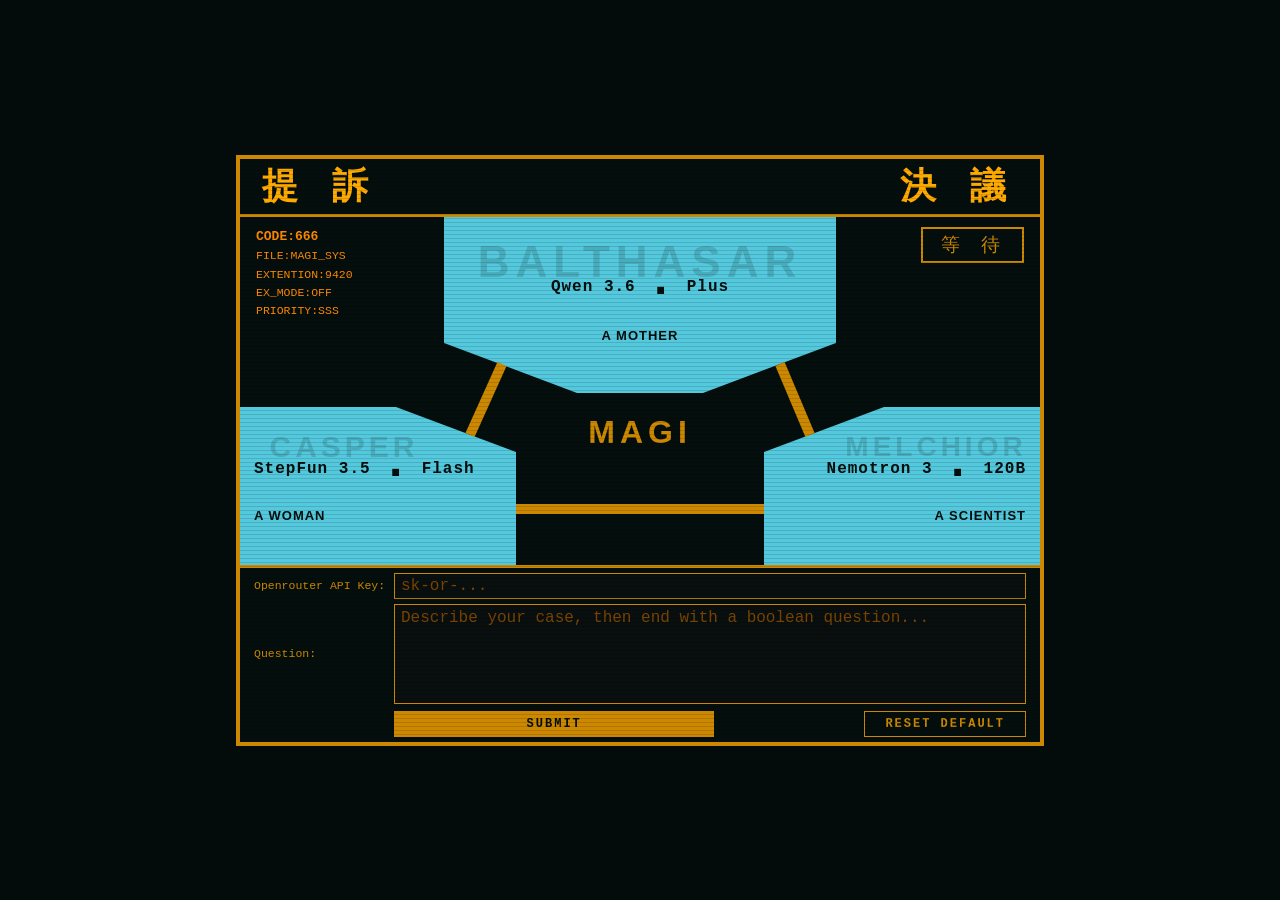
<file: index.html>
<!DOCTYPE html>
<html lang="ja">
<head>
<meta charset="UTF-8">
<meta name="viewport" content="width=device-width, initial-scale=1">
<title>Evangelion MAGI System</title>
<link rel="stylesheet" href="style.css">
</head>
<body>

<div class="magi-frame">

  <div class="magi-scanline"></div>

  <!-- Header -->
  <div class="magi-header">
    <div class="header-kanji">提  訴</div>
    <div class="header-kanji">決  議</div>
  </div>

  <!-- Content -->
  <div class="magi-content">

    <div class="sys-info">
      <div class="code-line">CODE:666</div>
      <div>FILE:MAGI_SYS</div>
      <div>EXTENTION:9420</div>
      <div>EX_MODE:OFF</div>
      <div>PRIORITY:SSS</div>
    </div>

    <div class="joho">等 待</div>

    <svg class="panels-svg"
        viewBox="0 0 800 348"
         xmlns="http://www.w3.org/2000/svg">

      <polygon id="panel-top"
        points="204,0 596,0 596,126 463,176 337,176 204,126"
        fill="#54C8DC" style="cursor:pointer;" onclick="openPanelConfig('top')"/>
      <text x="400" y="48"
        text-anchor="middle" dominant-baseline="middle"
        fill="rgba(4,14,12,0.15)" font-size="44" font-weight="900"
        font-family="Arial Black, Impact, Arial, sans-serif" pointer-events="none"
        letter-spacing="6">BALTHASAR</text>
      <text id="panel-top-model-label" x="400" y="70"
        text-anchor="middle" dominant-baseline="middle"
        fill="#040E0C" font-size="16" font-weight="bold"
        font-family="'Courier New', monospace" pointer-events="none"
        letter-spacing="1">—</text>
      <text id="panel-top-role-label" x="400" y="120"
        text-anchor="middle" dominant-baseline="middle"
        fill="#040E0C" font-size="13" font-weight="900"
        font-family="Arial Black, Impact, Arial, sans-serif" pointer-events="none"
        letter-spacing="1">A MOTHER</text>

      <!-- ── CASPER (bottom-left) ── -->
      <polygon id="panel-bottom-left"
        points="0,190 156,190 276,235 276,350 0,350"
        fill="#54C8DC" style="cursor:pointer;" onclick="openPanelConfig('left')"/>
      <text x="104" y="232"
        text-anchor="middle" dominant-baseline="middle"
        fill="rgba(4,14,12,0.15)" font-size="30" font-weight="900"
        font-family="Arial Black, Impact, Arial, sans-serif" pointer-events="none"
        letter-spacing="4">CASPER</text>
      <text id="panel-left-model-label" x="14" y="252"
        text-anchor="start" dominant-baseline="middle"
        fill="#040E0C" font-size="16" font-weight="bold"
        font-family="'Courier New', monospace" pointer-events="none"
        letter-spacing="1">—</text>
      <text id="panel-left-role-label" x="14" y="300"
        text-anchor="start" dominant-baseline="middle"
        fill="#040E0C" font-size="13" font-weight="900"
        font-family="Arial Black, Impact, Arial, sans-serif" pointer-events="none"
        letter-spacing="1">A WOMAN</text>

      <!-- ── MELCHIOR (bottom-right) ── -->
      <polygon id="panel-bottom-right"
        points="524,235 644,190 800,190 800,350 524,350"
        fill="#54C8DC" style="cursor:pointer;" onclick="openPanelConfig('right')"/>
      <text x="696" y="232"
        text-anchor="middle" dominant-baseline="middle"
        fill="rgba(4,14,12,0.15)" font-size="28" font-weight="900"
        font-family="Arial Black, Impact, Arial, sans-serif" pointer-events="none"
        letter-spacing="4">MELCHIOR</text>
      <text id="panel-right-model-label" x="786" y="252"
        text-anchor="end" dominant-baseline="middle"
        fill="#040E0C" font-size="16" font-weight="bold"
        font-family="'Courier New', monospace" pointer-events="none"
        letter-spacing="1">—</text>
      <text id="panel-right-role-label" x="786" y="300"
        text-anchor="end" dominant-baseline="middle"
        fill="#040E0C" font-size="13" font-weight="900"
        font-family="Arial Black, Impact, Arial, sans-serif" pointer-events="none"
        letter-spacing="1">A SCIENTIST</text>
      <!-- ══ 3 CONNECTOR LINES — one per panel pair ══ -->
      <!-- BALTHASAR ↔ CASPER -->
      <line x1="262" y1="147" x2="230" y2="218" stroke="#CC8800" stroke-width="10" stroke-linecap="butt"></line>
      <!-- BALTHASAR ↔ MELCHIOR  -->
      <line x1="540" y1="147" x2="570" y2="218" stroke="#CC8800" stroke-width="10" stroke-linecap="butt"></line>
      <!-- CASPER ↔ MELCHIOR -->
      <line x1="276" y1="292" x2="524" y2="292"stroke="#CC8800" stroke-width="10" stroke-linecap="butt"/>

      <!-- ── MAGI label at centroid of all 6 endpoints → (400, 218) ── -->
      <rect x="356" y="208"width="88" height="20" fill="#040E0C"/>
      <text x="400" y="218"
        text-anchor="middle" dominant-baseline="middle"
        fill="#CC8800"
        font-size="32" font-weight="900"
        font-family="Arial Black, Impact, Arial, sans-serif"
        letter-spacing="5">MAGI</text>

    </svg>

  </div><!-- /content -->

  <!-- Footer -->
  <div class="magi-footer">
    <div class="footer-row">
      <span class="footer-label">Openrouter API Key:</span>
      <input id="openrouter_api_key" class="question-input" type="password" placeholder="sk-or-..."/>
      <!--
      Persistent key example:
      <input id="openrouter_api_key" class="question-input" type="hidden" value="sk-or-{your_key}"/>
      -->
    </div>
    <div class="footer-row">
      <span class="footer-label">Question:</span>
      <textarea id="question" class="question-textarea" rows="5" placeholder="Describe your case, then end with a boolean question..."></textarea>
    </div>
    <div style="display:flex; gap:10px;">
      <button id="submit-btn" class="submit-btn" style="flex:1;">SUBMIT</button>
      <button id="reset-btn" class="submit-btn" style="background:#040E0C; color:#CC8800; border:1px solid #CC8800; flex:0 0 auto;">RESET DEFAULT</button>
    </div>
    <button id="report-btn" class="submit-btn"style="display:none; background:#040E0C; color:#CC8800; margin-top:0;">VIEW REPORT</button>
  </div>

</div>

<!-- MAGI Panel Config Modal -->
<div class="magi-overlay" id="panel-config-overlay">
  <div class="magi-alert" id="panel-config-modal" style="width:460px;">
    <div class="magi-alert-scanline"></div>
    <div class="magi-alert-header" style="padding:6px 20px;">
      <span class="magi-alert-title" id="panel-config-title">// PANEL CONFIG</span>
      <span class="magi-alert-code" id="panel-config-code">MAGI_SYS</span>
    </div>
    <div style="padding:16px 20px 10px; display:flex; flex-direction:column; gap:12px;">

      <div style="display:flex; flex-direction:column; gap:4px;">
        <label style="color:#CC8800; font-size:10px; letter-spacing:3px; font-family:'Courier New',monospace;">AI MODEL</label>
        <div style="position:relative; width:100%;">
          <select id="panel-config-model" style="
            background:#080F0E; border:1px solid #CC8800; color:#FFAA00;
            font-size:13px; font-family:'Courier New',monospace;
            padding:4px 28px 4px 8px; outline:none; width:100%; cursor:pointer;
            appearance:none; -webkit-appearance:none;
          "></select>
          <span style="
            position:absolute; right:8px; top:50%; transform:translateY(-50%);
            color:#CC8800; font-size:10px; pointer-events:none; line-height:1;
          ">▼</span>
        </div>
      </div>

      <div style="display:flex; flex-direction:column; gap:4px;">
        <label style="color:#CC8800; font-size:10px; letter-spacing:3px; font-family:'Courier New',monospace;">ROLE <span style="color:#7A4400; letter-spacing:1px;">— "You are [role]..."</span></label>
        <input id="panel-config-role" type="text" style="
          background:#080F0E; border:1px solid #CC8800; color:#FFAA00;
          font-size:13px; font-family:'Courier New',monospace;
          padding:4px 8px; outline:none; width:100%; box-sizing:border-box;
        " placeholder="e.g. accountant"/>
      </div>

      <div style="display:flex; flex-direction:column; gap:4px;">
        <label style="color:#CC8800; font-size:10px; letter-spacing:3px; font-family:'Courier New',monospace;">GOALS <span style="color:#7A4400; letter-spacing:1px;">— "Your goals are [goals]..."</span></label>
        <textarea id="panel-config-goals" style="
          background:#080F0E; border:1px solid #CC8800; color:#FFAA00;
          font-size:13px; font-family:'Courier New',monospace;
          padding:4px 8px; outline:none; width:100%; resize:none;
          min-height:72px; box-sizing:border-box;
        " placeholder="e.g. maximize profit while minimizing risk"></textarea>
      </div>

    </div>
    <div class="magi-alert-footer" style="gap:10px; padding:8px 20px;">
      <button class="magi-alert-btn" id="panel-config-cancel" style="background:#040E0C; color:#CC8800; border:1px solid #CC8800;">CANCEL</button>
      <button class="magi-alert-btn" id="panel-config-save">SAVE</button>
    </div>
  </div>
</div>

<!-- MAGI Confirm Modal -->
<div class="magi-overlay" id="magi-confirm-overlay">
  <div class="magi-alert">
    <div class="magi-alert-scanline"></div>
    <div class="magi-alert-header">
      <span class="magi-alert-title">// SYSTEM WARNING</span>
      <span class="magi-alert-code">MAGI_SYS</span>
    </div>
    <div class="magi-alert-body">ALL PANEL CONFIGS WILL BE RESET TO DEFAULT. PROCEED?</div>
    <div class="magi-alert-footer" style="gap:10px;">
      <button class="magi-alert-btn" id="magi-confirm-no" style="background:#040E0C; color:#CC8800; border:1px solid #CC8800;">NEGATIVE</button>
      <button class="magi-alert-btn" id="magi-confirm-yes">AFFIRMATIVE</button>
    </div>
  </div>
</div>

<!-- MAGI Custom Alert Modal -->
<div class="magi-overlay" id="magi-overlay">
  <div class="magi-alert" id="magi-alert">
    <div class="magi-alert-scanline"></div>
    <div class="magi-alert-header">
      <span class="magi-alert-title">//SYSTEM ALERT</span>
      <span class="magi-alert-code">ERR:MAGI_SYS</span>
    </div>
    <div class="magi-alert-body" id="magi-alert-msg">Message here.</div>
    <div class="magi-alert-footer">
      <button class="magi-alert-btn" id="magi-alert-ok">CONFIRM</button>
    </div>
  </div>
</div>

<!-- MAGI Report Modal -->
<div class="magi-overlay" id="report-overlay">
  <div class="magi-report">
    <div class="magi-alert-scanline"></div>
    <div class="magi-report-header">
      <span class="magi-alert-title">// DELIBERATION REPORT</span>
      <span class="magi-alert-code" id="report-verdict-code">MAGI_SYS</span>
    </div>
    <div class="magi-report-body" id="report-body"></div>
    <div class="magi-alert-footer">
      <button class="magi-alert-btn" id="report-close-btn">CLOSE</button>
    </div>
  </div>
</div>

<script src="script.js"></script>
</body>
</html>
</file>
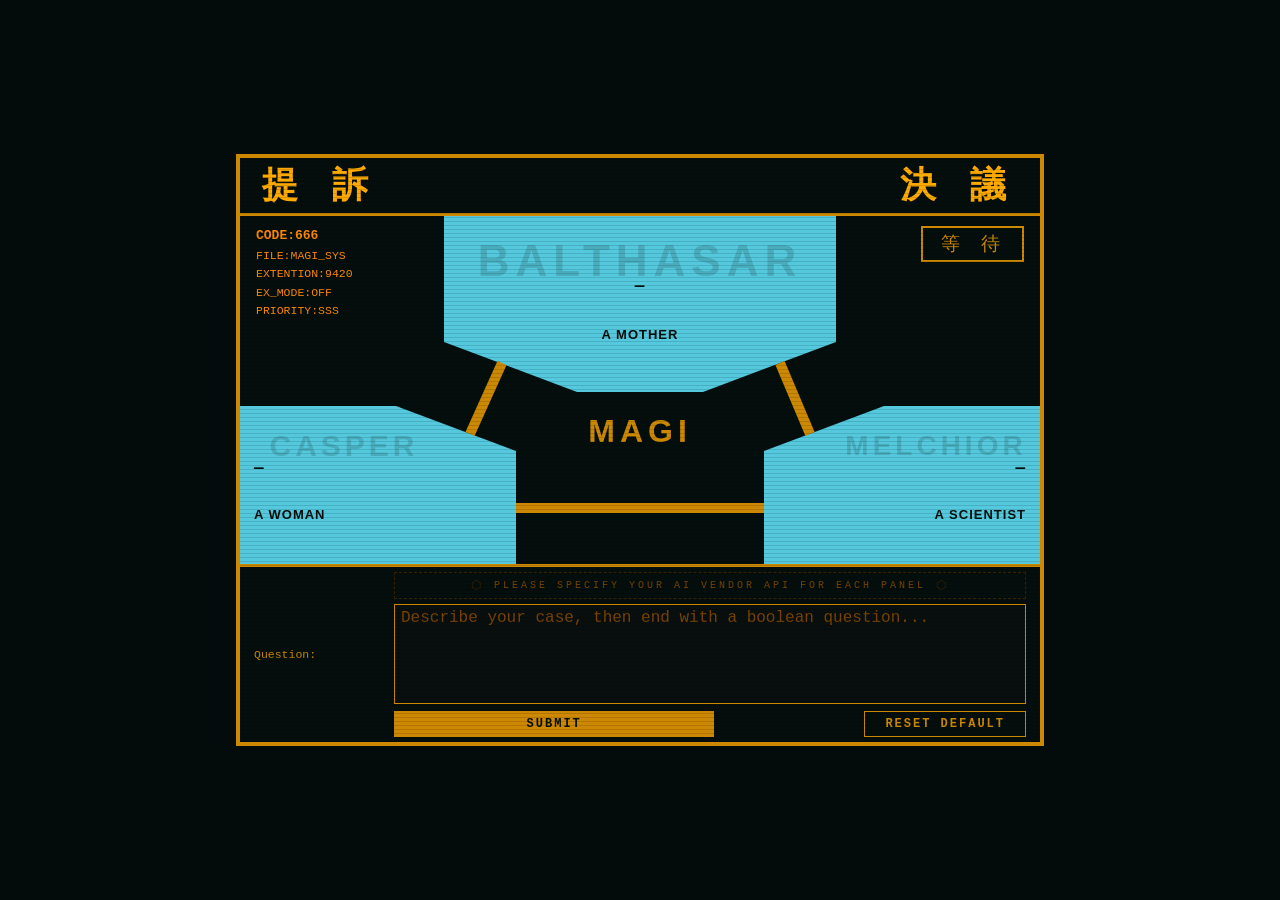
<file: multi_vendor/index.html>
<!DOCTYPE html>
<html lang="ja">
<head>
<meta charset="UTF-8">
<meta name="viewport" content="width=device-width, initial-scale=1">
<title>Evangelion MAGI System</title>
<link rel="stylesheet" href="style.css">
</head>
<body>

<div class="magi-frame">

  <div class="magi-scanline"></div>

  <!-- Header -->
  <div class="magi-header">
    <div class="header-kanji">提  訴</div>
    <div class="header-kanji">決  議</div>
  </div>

  <!-- Content -->
  <div class="magi-content">

    <div class="sys-info">
      <div class="code-line">CODE:666</div>
      <div>FILE:MAGI_SYS</div>
      <div>EXTENTION:9420</div>
      <div>EX_MODE:OFF</div>
      <div>PRIORITY:SSS</div>
    </div>

    <div class="joho">等 待</div>

    <svg class="panels-svg"
        viewBox="0 0 800 348"
         xmlns="http://www.w3.org/2000/svg">

      <polygon id="panel-top"
        points="204,0 596,0 596,126 463,176 337,176 204,126"
        fill="#54C8DC" style="cursor:pointer;" onclick="openPanelConfig('top')"/>
      <text x="400" y="48"
        text-anchor="middle" dominant-baseline="middle"
        fill="rgba(4,14,12,0.15)" font-size="44" font-weight="900"
        font-family="Arial Black, Impact, Arial, sans-serif" pointer-events="none"
        letter-spacing="6">BALTHASAR</text>
      <text id="panel-top-model-label" x="400" y="70"
        text-anchor="middle" dominant-baseline="middle"
        fill="#040E0C" font-size="16" font-weight="bold"
        font-family="'Courier New', monospace" pointer-events="none"
        letter-spacing="1">—</text>
      <text id="panel-top-role-label" x="400" y="120"
        text-anchor="middle" dominant-baseline="middle"
        fill="#040E0C" font-size="13" font-weight="900"
        font-family="Arial Black, Impact, Arial, sans-serif" pointer-events="none"
        letter-spacing="1">A MOTHER</text>

      <!-- ── CASPER (bottom-left) ── -->
      <polygon id="panel-bottom-left"
        points="0,190 156,190 276,235 276,350 0,350"
        fill="#54C8DC" style="cursor:pointer;" onclick="openPanelConfig('left')"/>
      <text x="104" y="232"
        text-anchor="middle" dominant-baseline="middle"
        fill="rgba(4,14,12,0.15)" font-size="30" font-weight="900"
        font-family="Arial Black, Impact, Arial, sans-serif" pointer-events="none"
        letter-spacing="4">CASPER</text>
      <text id="panel-left-model-label" x="14" y="252"
        text-anchor="start" dominant-baseline="middle"
        fill="#040E0C" font-size="16" font-weight="bold"
        font-family="'Courier New', monospace" pointer-events="none"
        letter-spacing="1">—</text>
      <text id="panel-left-role-label" x="14" y="300"
        text-anchor="start" dominant-baseline="middle"
        fill="#040E0C" font-size="13" font-weight="900"
        font-family="Arial Black, Impact, Arial, sans-serif" pointer-events="none"
        letter-spacing="1">A WOMAN</text>

      <!-- ── MELCHIOR (bottom-right) ── -->
      <polygon id="panel-bottom-right"
        points="524,235 644,190 800,190 800,350 524,350"
        fill="#54C8DC" style="cursor:pointer;" onclick="openPanelConfig('right')"/>
      <text x="696" y="232"
        text-anchor="middle" dominant-baseline="middle"
        fill="rgba(4,14,12,0.15)" font-size="28" font-weight="900"
        font-family="Arial Black, Impact, Arial, sans-serif" pointer-events="none"
        letter-spacing="4">MELCHIOR</text>
      <text id="panel-right-model-label" x="786" y="252"
        text-anchor="end" dominant-baseline="middle"
        fill="#040E0C" font-size="16" font-weight="bold"
        font-family="'Courier New', monospace" pointer-events="none"
        letter-spacing="1">—</text>
      <text id="panel-right-role-label" x="786" y="300"
        text-anchor="end" dominant-baseline="middle"
        fill="#040E0C" font-size="13" font-weight="900"
        font-family="Arial Black, Impact, Arial, sans-serif" pointer-events="none"
        letter-spacing="1">A SCIENTIST</text>
      <!-- ══ 3 CONNECTOR LINES — one per panel pair ══ -->
      <!-- BALTHASAR ↔ CASPER -->
      <line x1="262" y1="147" x2="230" y2="218" stroke="#CC8800" stroke-width="10" stroke-linecap="butt"></line>
      <!-- BALTHASAR ↔ MELCHIOR  -->
      <line x1="540" y1="147" x2="570" y2="218" stroke="#CC8800" stroke-width="10" stroke-linecap="butt"></line>
      <!-- CASPER ↔ MELCHIOR -->
      <line x1="276" y1="292" x2="524" y2="292"stroke="#CC8800" stroke-width="10" stroke-linecap="butt"/>

      <!-- ── MAGI label at centroid of all 6 endpoints → (400, 218) ── -->
      <rect x="356" y="208"width="88" height="20" fill="#040E0C"/>
      <text x="400" y="218"
        text-anchor="middle" dominant-baseline="middle"
        fill="#CC8800"
        font-size="32" font-weight="900"
        font-family="Arial Black, Impact, Arial, sans-serif"
        letter-spacing="5">MAGI</text>

    </svg>

  </div><!-- /content -->

  <!-- Footer -->
  <div class="magi-footer">
    <div class="footer-api-notice">
      <span class="footer-api-notice-icon">⬡</span>
      PLEASE SPECIFY YOUR AI VENDOR API FOR EACH PANEL
      <span class="footer-api-notice-icon">⬡</span>
    </div>
    <div class="footer-row">
      <span class="footer-label">Question:</span>
      <textarea id="question" class="question-textarea" rows="5" placeholder="Describe your case, then end with a boolean question..."></textarea>
    </div>
    <div style="display:flex; gap:10px;">
      <button id="submit-btn" class="submit-btn" style="flex:1;">SUBMIT</button>
      <button id="reset-btn" class="submit-btn" style="background:#040E0C; color:#CC8800; border:1px solid #CC8800; flex:0 0 auto;">RESET DEFAULT</button>
    </div>
    <button id="report-btn" class="submit-btn"style="display:none; background:#040E0C; color:#CC8800; margin-top:0;">VIEW REPORT</button>
  </div>

</div>

<!-- MAGI Panel Config Modal -->
<div class="magi-overlay" id="panel-config-overlay">
  <div class="magi-alert" id="panel-config-modal" style="width:460px;">
    <div class="magi-alert-scanline"></div>
    <div class="magi-alert-header" style="padding:6px 20px;">
      <span class="magi-alert-title" id="panel-config-title">// PANEL CONFIG</span>
      <span class="magi-alert-code" id="panel-config-code">MAGI_SYS</span>
    </div>
    <div style="padding:16px 20px 10px; display:flex; flex-direction:column; gap:12px;">

      <div style="display:flex; flex-direction:column; gap:4px;">
        <label style="color:#CC8800; font-size:10px; letter-spacing:3px; font-family:'Courier New',monospace;">API ENDPOINT URL</label>
        <input id="panel-config-apiurl" type="text" style="
          background:#080F0E; border:1px solid #CC8800; color:#FFAA00;
          font-size:13px; font-family:'Courier New',monospace;
          padding:4px 8px; outline:none; width:100%; box-sizing:border-box;
        " placeholder="e.g. https://openrouter.ai/api/v1/chat/completions"/>
      </div>

      <div style="display:flex; flex-direction:column; gap:4px;">
        <label style="color:#CC8800; font-size:10px; letter-spacing:3px; font-family:'Courier New',monospace;">API KEY</label>
        <input id="panel-config-apikey" type="password" style="
          background:#080F0E; border:1px solid #CC8800; color:#FFAA00;
          font-size:13px; font-family:'Courier New',monospace;
          padding:4px 8px; outline:none; width:100%; box-sizing:border-box;
        " placeholder="sk-or-..."/>
      </div>

      <div style="display:flex; flex-direction:column; gap:4px;">
        <label style="color:#CC8800; font-size:10px; letter-spacing:3px; font-family:'Courier New',monospace;">AI MODEL <span style="color:#7A4400; letter-spacing:1px;">— exact model string</span></label>
        <input id="panel-config-model" type="text" style="
          background:#080F0E; border:1px solid #CC8800; color:#FFAA00;
          font-size:13px; font-family:'Courier New',monospace;
          padding:4px 8px; outline:none; width:100%; box-sizing:border-box;
        " placeholder="e.g. openai/gpt-4o"/>
      </div>

      <div style="display:flex; flex-direction:column; gap:4px;">
        <label style="color:#CC8800; font-size:10px; letter-spacing:3px; font-family:'Courier New',monospace;">ROLE <span style="color:#7A4400; letter-spacing:1px;">— "You are [role]..."</span></label>
        <input id="panel-config-role" type="text" style="
          background:#080F0E; border:1px solid #CC8800; color:#FFAA00;
          font-size:13px; font-family:'Courier New',monospace;
          padding:4px 8px; outline:none; width:100%; box-sizing:border-box;
        " placeholder="e.g. accountant"/>
      </div>

      <div style="display:flex; flex-direction:column; gap:4px;">
        <label style="color:#CC8800; font-size:10px; letter-spacing:3px; font-family:'Courier New',monospace;">GOALS <span style="color:#7A4400; letter-spacing:1px;">— "Your goals are [goals]..."</span></label>
        <textarea id="panel-config-goals" style="
          background:#080F0E; border:1px solid #CC8800; color:#FFAA00;
          font-size:13px; font-family:'Courier New',monospace;
          padding:4px 8px; outline:none; width:100%; resize:none;
          min-height:72px; box-sizing:border-box;
        " placeholder="e.g. maximize profit while minimizing risk"></textarea>
      </div>

    </div>
    <div class="magi-alert-footer" style="gap:10px; padding:8px 20px;">
      <button class="magi-alert-btn" id="panel-config-cancel" style="background:#040E0C; color:#CC8800; border:1px solid #CC8800;">CANCEL</button>
      <button class="magi-alert-btn" id="panel-config-save">SAVE</button>
    </div>
  </div>
</div>

<!-- MAGI Confirm Modal -->
<div class="magi-overlay" id="magi-confirm-overlay">
  <div class="magi-alert">
    <div class="magi-alert-scanline"></div>
    <div class="magi-alert-header">
      <span class="magi-alert-title">// SYSTEM WARNING</span>
      <span class="magi-alert-code">MAGI_SYS</span>
    </div>
    <div class="magi-alert-body">ALL PANEL CONFIGS WILL BE RESET TO DEFAULT. PROCEED?</div>
    <div class="magi-alert-footer" style="gap:10px;">
      <button class="magi-alert-btn" id="magi-confirm-no" style="background:#040E0C; color:#CC8800; border:1px solid #CC8800;">NEGATIVE</button>
      <button class="magi-alert-btn" id="magi-confirm-yes">AFFIRMATIVE</button>
    </div>
  </div>
</div>

<!-- MAGI Custom Alert Modal -->
<div class="magi-overlay" id="magi-overlay">
  <div class="magi-alert" id="magi-alert">
    <div class="magi-alert-scanline"></div>
    <div class="magi-alert-header">
      <span class="magi-alert-title">//SYSTEM ALERT</span>
      <span class="magi-alert-code" id="magi-alert-code">ERR:MAGI_SYS</span>
    </div>
    <div class="magi-alert-body" id="magi-alert-msg">Message here.</div>
    <div class="magi-alert-footer" style="gap:10px;">
      <button class="magi-alert-btn" id="magi-alert-ok">CONFIRM</button>
      <button class="magi-alert-btn" id="magi-alert-config" style="display:none; background:#040E0C; color:#CC8800; border:1px solid #CC8800;">OPEN PANEL CONFIG</button>
    </div>
  </div>
</div>

<!-- MAGI Report Modal -->
<div class="magi-overlay" id="report-overlay">
  <div class="magi-report">
    <div class="magi-alert-scanline"></div>
    <div class="magi-report-header">
      <span class="magi-alert-title">// DELIBERATION REPORT</span>
      <span class="magi-alert-code" id="report-verdict-code">MAGI_SYS</span>
    </div>
    <div class="magi-report-body" id="report-body"></div>
    <div class="magi-alert-footer">
      <button class="magi-alert-btn" id="report-close-btn">CLOSE</button>
    </div>
  </div>
</div>

<script src="script.js"></script>
</body>
</html>
</file>
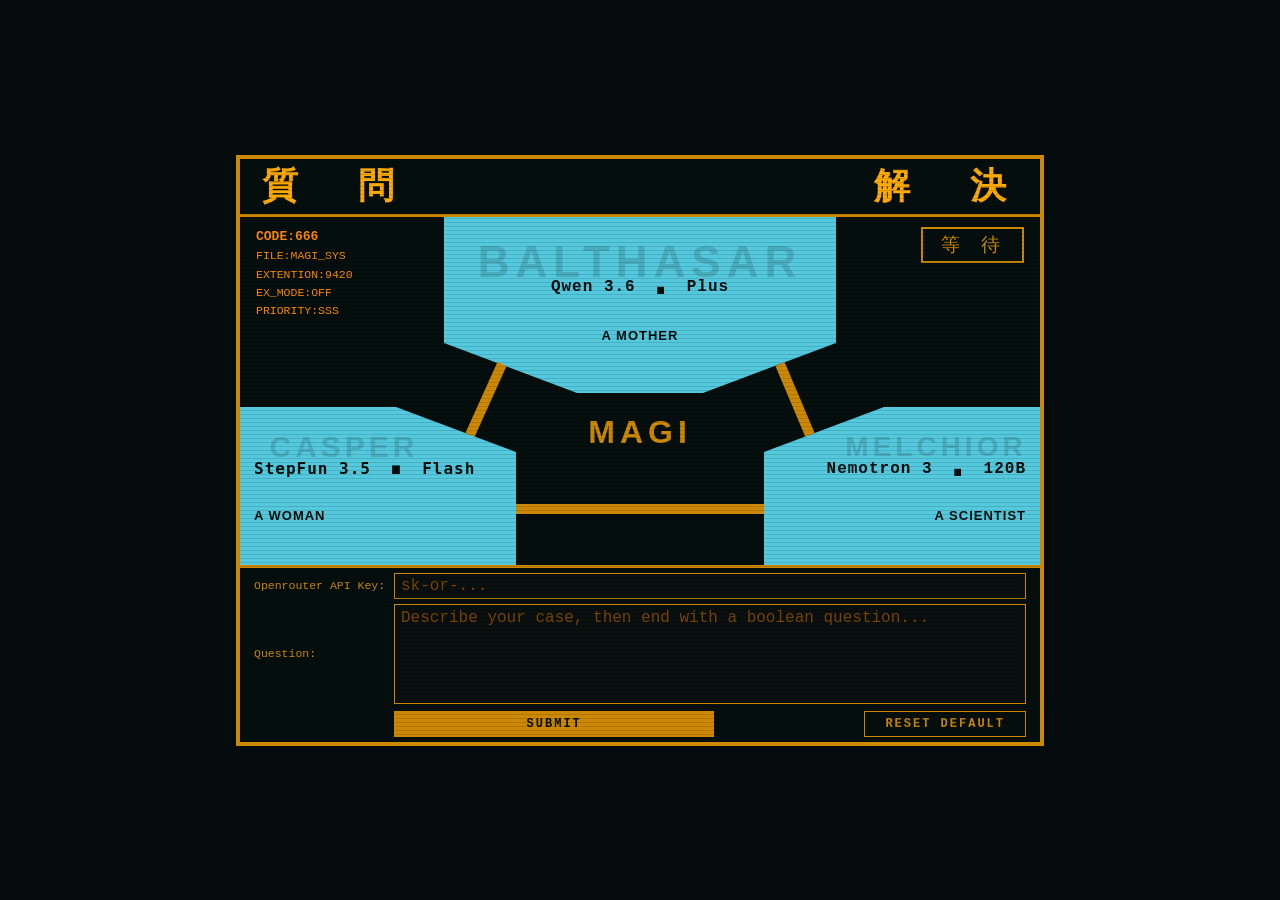
<file: magi.html>
<!DOCTYPE html>
<html lang="ja">
<head>
<meta charset="UTF-8">
<meta name="viewport" content="width=device-width, initial-scale=1">
<title>Evangelion MAGI System</title>
<link rel="stylesheet" href="style.css">
</head>
<body>

<div class="magi-frame">

  <div class="magi-scanline"></div>

  <!-- Header -->
  <div class="magi-header">
    <div class="header-kanji">質　問</div>
    <div class="header-kanji">解　決</div>
  </div>

  <!-- Content -->
  <div class="magi-content">

    <div class="sys-info">
      <div class="code-line">CODE:666</div>
      <div>FILE:MAGI_SYS</div>
      <div>EXTENTION:9420</div>
      <div>EX_MODE:OFF</div>
      <div>PRIORITY:SSS</div>
    </div>

    <div class="joho">等 待</div>

    <svg class="panels-svg"
        viewBox="0 0 800 348"
         xmlns="http://www.w3.org/2000/svg">

      <polygon id="panel-top"
        points="204,0 596,0 596,126 463,176 337,176 204,126"
        fill="#54C8DC" style="cursor:pointer;" onclick="openPanelConfig('top')"/>
      <text x="400" y="48"
        text-anchor="middle" dominant-baseline="middle"
        fill="rgba(4,14,12,0.15)" font-size="44" font-weight="900"
        font-family="Arial Black, Impact, Arial, sans-serif" pointer-events="none"
        letter-spacing="6">BALTHASAR</text>
      <text id="panel-top-model-label" x="400" y="70"
        text-anchor="middle" dominant-baseline="middle"
        fill="#040E0C" font-size="16" font-weight="bold"
        font-family="'Courier New', monospace" pointer-events="none"
        letter-spacing="1">—</text>
      <text id="panel-top-role-label" x="400" y="120"
        text-anchor="middle" dominant-baseline="middle"
        fill="#040E0C" font-size="13" font-weight="900"
        font-family="Arial Black, Impact, Arial, sans-serif" pointer-events="none"
        letter-spacing="1">A MOTHER</text>

      <!-- ── CASPER (bottom-left) ── -->
      <polygon id="panel-bottom-left"
        points="0,190 156,190 276,235 276,350 0,350"
        fill="#54C8DC" style="cursor:pointer;" onclick="openPanelConfig('left')"/>
      <text x="104" y="232"
        text-anchor="middle" dominant-baseline="middle"
        fill="rgba(4,14,12,0.15)" font-size="30" font-weight="900"
        font-family="Arial Black, Impact, Arial, sans-serif" pointer-events="none"
        letter-spacing="4">CASPER</text>
      <text id="panel-left-model-label" x="14" y="252"
        text-anchor="start" dominant-baseline="middle"
        fill="#040E0C" font-size="16" font-weight="bold"
        font-family="'CourierNew', monospace" pointer-events="none"
        letter-spacing="1">—</text>
      <text id="panel-left-role-label" x="14" y="300"
        text-anchor="start" dominant-baseline="middle"
        fill="#040E0C" font-size="13" font-weight="900"
        font-family="Arial Black, Impact, Arial, sans-serif" pointer-events="none"
        letter-spacing="1">A WOMAN</text>

      <!-- ── MELCHIOR (bottom-right) ── -->
      <polygon id="panel-bottom-right"
        points="524,235 644,190 800,190 800,350 524,350"
        fill="#54C8DC" style="cursor:pointer;" onclick="openPanelConfig('right')"/>
      <text x="696" y="232"
        text-anchor="middle" dominant-baseline="middle"
        fill="rgba(4,14,12,0.15)" font-size="28" font-weight="900"
        font-family="Arial Black, Impact, Arial, sans-serif" pointer-events="none"
        letter-spacing="4">MELCHIOR</text>
      <text id="panel-right-model-label" x="786" y="252"
        text-anchor="end" dominant-baseline="middle"
        fill="#040E0C" font-size="16" font-weight="bold"
        font-family="'Courier New', monospace" pointer-events="none"
        letter-spacing="1">—</text>
      <text id="panel-right-role-label" x="786" y="300"
        text-anchor="end" dominant-baseline="middle"
        fill="#040E0C" font-size="13" font-weight="900"
        font-family="Arial Black, Impact, Arial, sans-serif" pointer-events="none"
        letter-spacing="1">A SCIENTIST</text>
      <!-- ══ 3 CONNECTOR LINES — one per panel pair ══ -->
      <!-- BALTHASAR ↔ CASPER -->
      <line x1="262" y1="147" x2="230" y2="218" stroke="#CC8800" stroke-width="10" stroke-linecap="butt"></line>
      <!-- BALTHASAR ↔ MELCHIOR  -->
      <line x1="540" y1="147" x2="570" y2="218" stroke="#CC8800" stroke-width="10" stroke-linecap="butt"></line>
      <!-- CASPER ↔ MELCHIOR -->
      <line x1="276" y1="292" x2="524" y2="292"stroke="#CC8800" stroke-width="10" stroke-linecap="butt"/>

      <!-- ── MAGI label at centroid of all 6 endpoints → (400, 218) ── -->
      <rect x="356" y="208"width="88" height="20" fill="#040E0C"/>
      <text x="400" y="218"
        text-anchor="middle" dominant-baseline="middle"
        fill="#CC8800"
        font-size="32" font-weight="900"
        font-family="Arial Black, Impact, Arial, sans-serif"
        letter-spacing="5">MAGI</text>

    </svg>

  </div><!-- /content -->

  <!-- Footer -->
  <div class="magi-footer">
    <div class="footer-row">
      <span class="footer-label">Openrouter API Key:</span>
      <input id="openrouter_api_key" class="question-input" type="password" placeholder="sk-or-..."/>
    </div>
    <div class="footer-row">
      <span class="footer-label">Question:</span>
      <textarea id="question" class="question-textarea" rows="5" placeholder="Describe your case, then end with a boolean question..."></textarea>
    </div>
    <div style="display:flex; gap:10px;">
      <button id="submit-btn" class="submit-btn" style="flex:1;">SUBMIT</button>
      <button id="reset-btn" class="submit-btn" style="background:#040E0C; color:#CC8800; border:1px solid #CC8800; flex:0 0 auto;">RESET DEFAULT</button>
    </div>
    <button id="report-btn" class="submit-btn"style="display:none; background:#040E0C; color:#CC8800; margin-top:0;">VIEW REPORT</button>
  </div>

</div>

<!-- MAGI Panel Config Modal -->
<div class="magi-overlay" id="panel-config-overlay">
  <div class="magi-alert" id="panel-config-modal" style="width:460px;">
    <div class="magi-alert-scanline"></div>
    <div class="magi-alert-header">
      <span class="magi-alert-title" id="panel-config-title">// PANEL CONFIG</span>
      <span class="magi-alert-code" id="panel-config-code">MAGI_SYS</span>
    </div>
    <div style="padding:16px 20px 10px; display:flex; flex-direction:column; gap:12px;">

      <div style="display:flex; flex-direction:column; gap:4px;">
        <label style="color:#CC8800; font-size:10px; letter-spacing:3px; font-family:'Courier New',monospace;">AI MODEL</label>
        <select id="panel-config-model" style="
          background:#080F0E; border:1px solid #CC8800; color:#FFAA00;
          font-size:13px; font-family:'Courier New',monospace;
          padding:4px 8px; outline:none; width:100%; cursor:pointer;
"></select>
      </div>

      <div style="display:flex; flex-direction:column; gap:4px;">
        <label style="color:#CC8800; font-size:10px; letter-spacing:3px; font-family:'Courier New',monospace;">ROLE <span style="color:#7A4400; letter-spacing:1px;">— "You are [role]..."</span></label>
        <input id="panel-config-role" type="text" style="
          background:#080F0E; border:1px solid #CC8800; color:#FFAA00;
          font-size:13px; font-family:'Courier New',monospace;
          padding:4px 8px; outline:none; width:100%;
" placeholder="e.g. accountant"/>
      </div>

      <div style="display:flex; flex-direction:column; gap:4px;">
        <label style="color:#CC8800; font-size:10px; letter-spacing:3px; font-family:'Courier New',monospace;">GOALS <span style="color:#7A4400; letter-spacing:1px;">— "Your goals are [goals]..."</span></label>
        <textarea id="panel-config-goals" style="
          background:#080F0E; border:1px solid #CC8800; color:#FFAA00;
          font-size:13px; font-family:'Courier New',monospace;
          padding:4px 8px; outline:none; width:100%; resize:none;
          min-height:72px;
        " placeholder="e.g. maximize profit while minimizing risk"></textarea>
      </div>

    </div>
    <div class="magi-alert-footer" style="gap:10px;">
      <button class="magi-alert-btn" id="panel-config-cancel" style="background:#040E0C; color:#CC8800; border:1px solid #CC8800;">CANCEL</button>
      <button class="magi-alert-btn" id="panel-config-save">SAVE</button>
    </div>
  </div>
</div>

<!-- MAGI Custom Alert Modal -->
<div class="magi-overlay" id="magi-overlay">
  <div class="magi-alert" id="magi-alert">
    <div class="magi-alert-scanline"></div>
    <div class="magi-alert-header">
      <span class="magi-alert-title">//SYSTEM ALERT</span>
      <span class="magi-alert-code">ERR:MAGI_SYS</span>
    </div>
    <div class="magi-alert-body" id="magi-alert-msg">Message here.</div>
    <div class="magi-alert-footer">
      <button class="magi-alert-btn" id="magi-alert-ok">CONFIRM</button>
    </div>
  </div>
</div>

<!-- MAGI Report Modal -->
<div class="magi-overlay" id="report-overlay">
  <div class="magi-report">
    <div class="magi-alert-scanline"></div>
    <div class="magi-report-header">
      <span class="magi-alert-title">// DELIBERATION REPORT</span>
      <span class="magi-alert-code" id="report-verdict-code">MAGI_SYS</span>
    </div>
    <div class="magi-report-body" id="report-body"></div>
    <div class="magi-alert-footer">
      <button class="magi-alert-btn" id="report-close-btn">CLOSE</button>
    </div>
  </div>
</div>

<script src="script.js"></script>
</body>
</html>
</file>
<file: style.css>
*, *::before, *::after { margin:0; padding:0; box-sizing:border-box; }

body {
  background: #030C0A;
  display: flex;
  align-items: center;
  justify-content: center;
  min-height: 100vh;
  font-family: 'Courier New', monospace;
}

/* ── Outer frame ── */
.magi-frame {
  width: 800px;
  background: #040E0C;
  border: 4px solid #CC8800;
  box-sizing: content-box;
  position: relative;
  display: flex;
  flex-direction: column;
}

/* ── Header ── */
.magi-header {
  height: 58px;
  border-bottom: 3px solid #CC8800;
  display: flex;
  align-items: center;
  justify-content: space-between;
  padding: 0 22px;
  flex-shrink: 0;
}
.header-kanji {
  font-size: 36px;
  font-weight: 900;
  color: #FFAA00;
  letter-spacing: 12px;
  font-family: 'MS Gothic','Yu Gothic','Hiragino Kaku Gothic Pro','Noto Sans JP',sans-serif;
}

/* ── Content: 800 × 348 ── */
.magi-content {
  width: 800px;
  height: 348px;
  position: relative;
  overflow: hidden;
  flex-shrink: 0;
}

/* ── System info ── */
.sys-info {
  position: absolute;
  top: 10px; left: 16px;
  color: #FF8800;
  font-size: 11.5px;
  line-height: 1.6;
  z-index: 30;
  pointer-events: none;
  font-family: 'Courier New', monospace;
}
.sys-info .code-line { font-size: 13px; font-weight: bold; }

/* ── 情報 box ── */
.joho {
  position: absolute;
  top: 10px; right: 16px;
  border: 2px solid #CC8800;
  color: #CC8800;
  font-size: 19px;
  letter-spacing: 8px;
  padding: 3px 14px 3px 18px;
  z-index: 30;
  font-family: 'MS Gothic','Yu Gothic','Hiragino Kaku Gothic Pro','Noto Sans JP',sans-serif;
}

/* ── Full-content SVG for panels + connector ── */
.panels-svg {
  position: absolute;
  inset: 0;
  width: 800px;
  height: 348px;
}

/* ── Footer ── */
.magi-footer {
  border-top: 3px solid #CC8800;
  display: flex;
  flex-direction: column;
  justify-content: center;
  padding: 5px 14px;
  gap: 5px;
  flex-shrink: 0;
  background: #040E0C;
}
.footer-row {
  display: flex;
  align-items: center;
}
.footer-label {
  color: #CC8800;
  font-size: 11.5px;
  white-space: nowrap;
  font-family: 'Courier New', monospace;
  width: 140px;
  flex-shrink: 0;
}
.question-input {
  background: #080F0E;
  border: 1px solid #CC8800;
  color: #CC8800;
  font-size: 16px;
  padding: 2px 6px;
  font-family: 'Courier New', monospace;
  flex: 1;
  height: 26px;
  outline: none;
  resize: none;
}
.question-textarea {
  background: #080F0E;
  border: 1px solid #CC8800;
  color: #CC8800;
  font-size: 16px;
  padding: 4px 6px;
  font-family: 'Courier New', monospace;
  flex: 1;
  min-height: 100px;
  outline: none;
  resize: none;
}
.question-input::placeholder,
.question-textarea::placeholder {
  color: #7A4400;
}
.submit-btn {
  background: #CC8800;
  color: #040E0C;
  border: 1px solid #CC8800;
  font-family: 'Courier New', monospace;
  font-size: 12px;
  font-weight: bold;
  padding: 5px 20px;
  cursor: pointer;
  letter-spacing: 2px;
  margin-left: 140px;
  margin-top: 2px;
}
.submit-btn:hover { background: #CC8800; }
.submit-btn:active {
  background: #7A4400;
  color: #FFAA00;
  box-shadow: inset 0 2px 6px rgba(0,0,0,0.5);
}
.panel-input {
  background: rgba(4,14,12,0.75);
  border: 1px solid #CC8800;
  color: #FFAA00;
  font-size: 16px;
  font-family: 'Courier New', monospace;
  text-align: center;
  outline: none;
  padding: 1px 4px;
  width: 160px;
}
.panel-select {
  background: transparent;
  border: none;
  color: #000;
  font-size: 16px;
  font-weight: 900;
  font-family: 'Arial Black', Impact, Arial, sans-serif;
  text-align: center;
  outline: none;
  padding: 2px 2px;
  width: 100%;
  cursor: pointer;
  appearance: none;
  -webkit-appearance: none;
  letter-spacing: 0.5px;
}
.panel-select option {
  background: #040E0C;
  color: #FFAA00;
  font-weight: bold;
  font-size: 12px;
}

/* ── Custom MAGI Alert Modal ── */
.magi-overlay {
  display: none;
  position: fixed;
  inset: 0;
  background: rgba(3,12,10,0.82);
  z-index: 9000;
  align-items: center;
  justify-content: center;
}
.magi-overlay.active { display: flex; }

.magi-alert {
  background: #040E0C;
  border: 3px solid #CC8800;
  width: 420px;
  display: flex;
  flex-direction: column;
  position: relative;
  animation: alertAppear 0.12s ease-out;
}
@keyframes alertAppear {
  from { opacity: 0; transform: scaleY(0.85); }
  to   { opacity: 1; transform: scaleY(1); }
}
.magi-alert-header {
  border-bottom: 2px solid #CC8800;
  padding: 6px 14px;
  display: flex;
  align-items: center;
  justify-content: space-between;
}
.magi-alert-title {
  color: #FFAA00;
  font-size: 13px;
  font-weight: bold;
  letter-spacing: 4px;
  font-family: 'Courier New', monospace;
}
.magi-alert-code {
  color: #7A4400;
  font-size: 10px;
  font-family: 'Courier New', monospace;
  letter-spacing: 1px;
}
.magi-alert-body {
  padding: 18px 20px 14px;
  color: #FF8800;
  font-size: 12.5px;
  font-family: 'Courier New', monospace;
  line-height: 1.7;
  border-bottom: 2px solid #CC8800;
  min-height: 60px;
}
.magi-alert-body::before {
  content: '> ';
  color: #CC8800;
}
.magi-alert-footer {
  padding: 8px 14px;
  display: flex;
  justify-content: flex-end;
}
.magi-alert-btn {
  background: #CC8800;
  color: #040E0C;
  border: none;
  font-family: 'Courier New', monospace;
  font-size: 11px;
  font-weight: bold;
  padding: 4px 22px;
  cursor: pointer;
  letter-spacing: 3px;
}
.magi-alert-btn:active {
  background: #7A4400;
  color: #FFAA00;
}

/* ── Full UI scanline overlay ── */
.magi-scanline {
  position: absolute;
  inset: 0;
  background: repeating-linear-gradient(
    to bottom,
    transparent 0px,
    transparent 3px,
    rgba(0,0,0,0.13) 3px,
    rgba(0,0,0,0.13) 4px
  );
  pointer-events: none;
  z-index: 100;
}

.magi-alert-scanline {
  position: absolute;
  inset: 0;
  background: repeating-linear-gradient(
    to bottom,
    transparent 0px,
    transparent 3px,
    rgba(0,0,0,0.08) 3px,
    rgba(0,0,0,0.08) 4px
  );
  pointer-events: none;
}
/* ── Report Modal ── */
.magi-report {
  background: #040E0C;
  border: 3px solid #CC8800;
  width: 680px;
  max-height: 80vh;
  display: flex;
  flex-direction: column;
  position: relative;
  animation: alertAppear 0.12s ease-out;
}
.magi-report-header {
  border-bottom: 2px solid #CC8800;
  padding: 6px 14px;
  display: flex;
  align-items: center;
  justify-content: space-between;
  flex-shrink: 0;
}
.magi-report-body {
  overflow-y: auto;
  padding: 16px 20px;
  flex: 1;
  scrollbar-width: thin;
  scrollbar-color: #CC8800 #040E0C;
}
.magi-report-body::-webkit-scrollbar { width: 6px; }
.magi-report-body::-webkit-scrollbar-track { background: #040E0C; }
.magi-report-body::-webkit-scrollbar-thumb { background: #CC8800; }

.report-entry {
  margin-bottom: 22px;
  border-left: 3px solid #CC8800;
  padding-left: 14px;
}
.report-entry-header {
  display: flex;
  align-items: baseline;
  gap: 10px;
  margin-bottom: 8px;
}
.report-model-name {
  font-size: 12px;
  font-weight: bold;
  color: #FFAA00;
  letter-spacing: 2px;
  font-family: 'Courier New', monospace;
}
.report-role {
  font-size: 10px;
  color: #FFAA00;
  letter-spacing: 1px;
  font-family: 'Courier New', monospace;
}
.report-verdict {
  font-size: 11px;
  font-weight: bold;
  letter-spacing: 3px;
  font-family: 'Courier New', monospace;
  padding: 1px 8px;
  border: 1px solid;
}
.report-verdict.yes { color: #00cc66; border-color: #00cc66; }
.report-verdict.no  { color: #ff3333; border-color: #ff3333; }
.report-verdict.unk { color: #999;    border-color: #999; }

.report-section-label {
  font-size: 9.5px;
  color: #CC8800;
  letter-spacing: 2px;
  font-family: 'Courier New', monospace;
  margin-bottom: 4px;
  margin-top: 10px;
}
.report-text {
  font-size: 11px;
  color: #FF8800;
  font-family: 'Courier New', monospace;
  line-height: 1.7;
  white-space: pre-wrap;
  word-break: break-word;
}
.report-text.reasoning {
  color: #CC8833;
}
.report-divider {
  border: none;
  border-top: 1px solid #2A1A00;
  margin: 4px 0 18px;
}

/* ── Panel deliberation pulse ── */
@keyframes panelPulse {
  0%, 100% { fill: #54C8DC; }
  50%       { fill: #FFAA00; }
}
.panel-pulsing {
  animation: panelPulse 2s ease-in-out infinite;
}


/* ── Report error code block ── */
.report-error-code {
  display: flex;
  align-items: baseline;
  gap: 8px;
  font-family: 'Courier New', monospace;
  margin-bottom: 2px;
}
.report-error-status {
  font-size: 22px;
  font-weight: bold;
  color: #ff3333;
  letter-spacing: 2px;
}
.report-error-status-sep {
  font-size: 11px;
  color: #7A4400;
}
.report-error-status-desc {
  font-size: 11px;
  font-weight: bold;
  color: #CC8800;
  letter-spacing: 3px;
}
.report-error-msg {
  color: #ff6666;
  word-break: break-all;
}

/* ── Report error code block ── */
.report-error-code {
  display: flex;
  align-items: baseline;
  gap: 8px;
  font-family: 'Courier New', monospace;
  margin-bottom: 2px;
}
.report-error-status {
  font-size: 22px;
  font-weight: bold;
  color: #ff3333;
  letter-spacing: 2px;
}
.report-error-status-sep {
  font-size: 11px;
  color: #7A4400;
}
.report-error-status-desc {
  font-size: 11px;
  font-weight: bold;
  color: #CC8800;
  letter-spacing: 3px;
}
.report-error-msg {
  color: #ff6666;
  word-break: break-all;
}
</file>
<file: multi_vendor/style.css>
*, *::before, *::after { margin:0; padding:0; box-sizing:border-box; }

body {
  background: #030C0A;
  display: flex;
  align-items: center;
  justify-content: center;
  min-height: 100vh;
  font-family: 'Courier New', monospace;
}

/* ── Outer frame ── */
.magi-frame {
  width: 800px;
  background: #040E0C;
  border: 4px solid #CC8800;
  box-sizing: content-box;
  position: relative;
  display: flex;
  flex-direction: column;
}

/* ── Header ── */
.magi-header {
  height: 58px;
  border-bottom: 3px solid #CC8800;
  display: flex;
  align-items: center;
  justify-content: space-between;
  padding: 0 22px;
  flex-shrink: 0;
}
.header-kanji {
  font-size: 36px;
  font-weight: 900;
  color: #FFAA00;
  letter-spacing: 12px;
  font-family: 'MS Gothic','Yu Gothic','Hiragino Kaku Gothic Pro','Noto Sans JP',sans-serif;
}

/* ── Content: 800 × 348 ── */
.magi-content {
  width: 800px;
  height: 348px;
  position: relative;
  overflow: hidden;
  flex-shrink: 0;
}

/* ── System info ── */
.sys-info {
  position: absolute;
  top: 10px; left: 16px;
  color: #FF8800;
  font-size: 11.5px;
  line-height: 1.6;
  z-index: 30;
  pointer-events: none;
  font-family: 'Courier New', monospace;
}
.sys-info .code-line { font-size: 13px; font-weight: bold; }

/* ── 情報 box ── */
.joho {
  position: absolute;
  top: 10px; right: 16px;
  border: 2px solid #CC8800;
  color: #CC8800;
  font-size: 19px;
  letter-spacing: 8px;
  padding: 3px 14px 3px 18px;
  z-index: 30;
  font-family: 'MS Gothic','Yu Gothic','Hiragino Kaku Gothic Pro','Noto Sans JP',sans-serif;
}

/* ── Full-content SVG for panels + connector ── */
.panels-svg {
  position: absolute;
  inset: 0;
  width: 800px;
  height: 348px;
}

/* ── Footer ── */
.magi-footer {
  border-top: 3px solid #CC8800;
  display: flex;
  flex-direction: column;
  justify-content: center;
  padding: 5px 14px;
  gap: 5px;
  flex-shrink: 0;
  background: #040E0C;
}
.footer-row {
  display: flex;
  align-items: center;
}
.footer-label {
  color: #CC8800;
  font-size: 11.5px;
  white-space: nowrap;
  font-family: 'Courier New', monospace;
  width: 140px;
  flex-shrink: 0;
}

/* ── Footer API notice bar ── */
.footer-api-notice {
  display: flex;
  align-items: center;
  justify-content: center;
  gap: 10px;
  color: #7A4400;
  font-size: 10px;
  font-family: 'Courier New', monospace;
  letter-spacing: 3px;
  border: 1px dashed #3A2000;
  padding: 5px 10px;
  margin-left: 140px;
}
.footer-api-notice-icon {
  color: #3A2000;
  font-size: 12px;
}

.question-input {
  background: #080F0E;
  border: 1px solid #CC8800;
  color: #CC8800;
  font-size: 16px;
  padding: 2px 6px;
  font-family: 'Courier New', monospace;
  flex: 1;
  height: 26px;
  outline: none;
  resize: none;
}
.question-textarea {
  background: #080F0E;
  border: 1px solid #CC8800;
  color: #CC8800;
  font-size: 16px;
  padding: 4px 6px;
  font-family: 'Courier New', monospace;
  flex: 1;
  min-height: 100px;
  outline: none;
  resize: none;
}

/* ── Unified placeholder color across all inputs and textareas ── */
input::placeholder,
textarea::placeholder {
  color: #7A4400;
}

.submit-btn {
  background: #CC8800;
  color: #040E0C;
  border: 1px solid #CC8800;
  font-family: 'Courier New', monospace;
  font-size: 12px;
  font-weight: bold;
  padding: 5px 20px;
  cursor: pointer;
  letter-spacing: 2px;
  margin-left: 140px;
  margin-top: 2px;
}
.submit-btn:hover { background: #CC8800; }
.submit-btn:active {
  background: #7A4400;
  color: #FFAA00;
  box-shadow: inset 0 2px 6px rgba(0,0,0,0.5);
}
.panel-input {
  background: rgba(4,14,12,0.75);
  border: 1px solid #CC8800;
  color: #FFAA00;
  font-size: 16px;
  font-family: 'Courier New', monospace;
  text-align: center;
  outline: none;
  padding: 1px 4px;
  width: 160px;
}
.panel-select {
  background: transparent;
  border: none;
  color: #000;
  font-size: 16px;
  font-weight: 900;
  font-family: 'Arial Black', Impact, Arial, sans-serif;
  text-align: center;
  outline: none;
  padding: 2px 2px;
  width: 100%;
  cursor: pointer;
  appearance: none;
  -webkit-appearance: none;
  letter-spacing: 0.5px;
}
.panel-select option {
  background: #040E0C;
  color: #FFAA00;
  font-weight: bold;
  font-size: 12px;
}

/* ── Custom MAGI Alert Modal ── */
.magi-overlay {
  display: none;
  position: fixed;
  inset: 0;
  background: rgba(3,12,10,0.82);
  z-index: 9000;
  align-items: center;
  justify-content: center;
}
.magi-overlay.active { display: flex; }

.magi-alert {
  background: #040E0C;
  border: 3px solid #CC8800;
  width: 420px;
  display: flex;
  flex-direction: column;
  position: relative;
  animation: alertAppear 0.12s ease-out;
}
@keyframes alertAppear {
  from { opacity: 0; transform: scaleY(0.85); }
  to   { opacity: 1; transform: scaleY(1); }
}
.magi-alert-header {
  border-bottom: 2px solid #CC8800;
  padding: 6px 14px;
  display: flex;
  align-items: center;
  justify-content: space-between;
}
.magi-alert-title {
  color: #FFAA00;
  font-size: 13px;
  font-weight: bold;
  letter-spacing: 4px;
  font-family: 'Courier New', monospace;
}
.magi-alert-code {
  color: #7A4400;
  font-size: 10px;
  font-family: 'Courier New', monospace;
  letter-spacing: 1px;
}
.magi-alert-body {
  padding: 18px 20px 14px;
  color: #FF8800;
  font-size: 12.5px;
  font-family: 'Courier New', monospace;
  line-height: 1.7;
  border-bottom: 2px solid #CC8800;
  min-height: 60px;
}
.magi-alert-body::before {
  content: '> ';
  color: #CC8800;
}
.magi-alert-footer {
  padding: 8px 14px;
  display: flex;
  justify-content: flex-end;
}
.magi-alert-btn {
  background: #CC8800;
  color: #040E0C;
  border: none;
  font-family: 'Courier New', monospace;
  font-size: 11px;
  font-weight: bold;
  padding: 4px 22px;
  cursor: pointer;
  letter-spacing: 3px;
}
.magi-alert-btn:active {
  background: #7A4400;
  color: #FFAA00;
}

/* ── Full UI scanline overlay ── */
.magi-scanline {
  position: absolute;
  inset: 0;
  background: repeating-linear-gradient(
    to bottom,
    transparent 0px,
    transparent 3px,
    rgba(0,0,0,0.13) 3px,
    rgba(0,0,0,0.13) 4px
  );
  pointer-events: none;
  z-index: 100;
}

.magi-alert-scanline {
  position: absolute;
  inset: 0;
  background: repeating-linear-gradient(
    to bottom,
    transparent 0px,
    transparent 3px,
    rgba(0,0,0,0.08) 3px,
    rgba(0,0,0,0.08) 4px
  );
  pointer-events: none;
}

/* ── Report Modal ── */
.magi-report {
  background: #040E0C;
  border: 3px solid #CC8800;
  width: 680px;
  max-height: 80vh;
  display: flex;
  flex-direction: column;
  position: relative;
  animation: alertAppear 0.12s ease-out;
}
.magi-report-header {
  border-bottom: 2px solid #CC8800;
  padding: 6px 14px;
  display: flex;
  align-items: center;
  justify-content: space-between;
  flex-shrink: 0;
}
.magi-report-body {
  overflow-y: auto;
  padding: 16px 20px;
  flex: 1;
  scrollbar-width: thin;
  scrollbar-color: #CC8800 #040E0C;
}
.magi-report-body::-webkit-scrollbar { width: 6px; }
.magi-report-body::-webkit-scrollbar-track { background: #040E0C; }
.magi-report-body::-webkit-scrollbar-thumb { background: #CC8800; }

.report-entry {
  margin-bottom: 22px;
  border-left: 3px solid #CC8800;
  padding-left: 14px;
}
.report-entry-header {
  display: flex;
  align-items: baseline;
  gap: 10px;
  margin-bottom: 8px;
}
.report-model-name {
  font-size: 12px;
  font-weight: bold;
  color: #FFAA00;
  letter-spacing: 2px;
  font-family: 'Courier New', monospace;
}
.report-role {
  font-size: 10px;
  color: #FFAA00;
  letter-spacing: 1px;
  font-family: 'Courier New', monospace;
}
.report-verdict {
  font-size: 11px;
  font-weight: bold;
  letter-spacing: 3px;
  font-family: 'Courier New', monospace;
  padding: 1px 8px;
  border: 1px solid;
}
.report-verdict.yes { color: #00cc66; border-color: #00cc66; }
.report-verdict.no  { color: #ff3333; border-color: #ff3333; }
.report-verdict.unk { color: #54C8DC;    border-color: #54C8DC; }

.report-section-label {
  font-size: 9.5px;
  color: #CC8800;
  letter-spacing: 2px;
  font-family: 'Courier New', monospace;
  margin-bottom: 4px;
  margin-top: 10px;
}
.report-text {
  font-size: 11px;
  color: #FF8800;
  font-family: 'Courier New', monospace;
  line-height: 1.7;
  white-space: pre-wrap;
  word-break: break-word;
}
.report-text.reasoning {
  color: #CC8833;
}
.report-divider {
  border: none;
  border-top: 1px solid #2A1A00;
  margin: 4px 0 18px;
}

/* ── Panel deliberation pulse ── */
@keyframes panelPulse {
  0%, 100% { fill: #54C8DC; }
  50%       { fill: #FFAA00; }
}
.panel-pulsing {
  animation: panelPulse 2s ease-in-out infinite;
}
</file>
